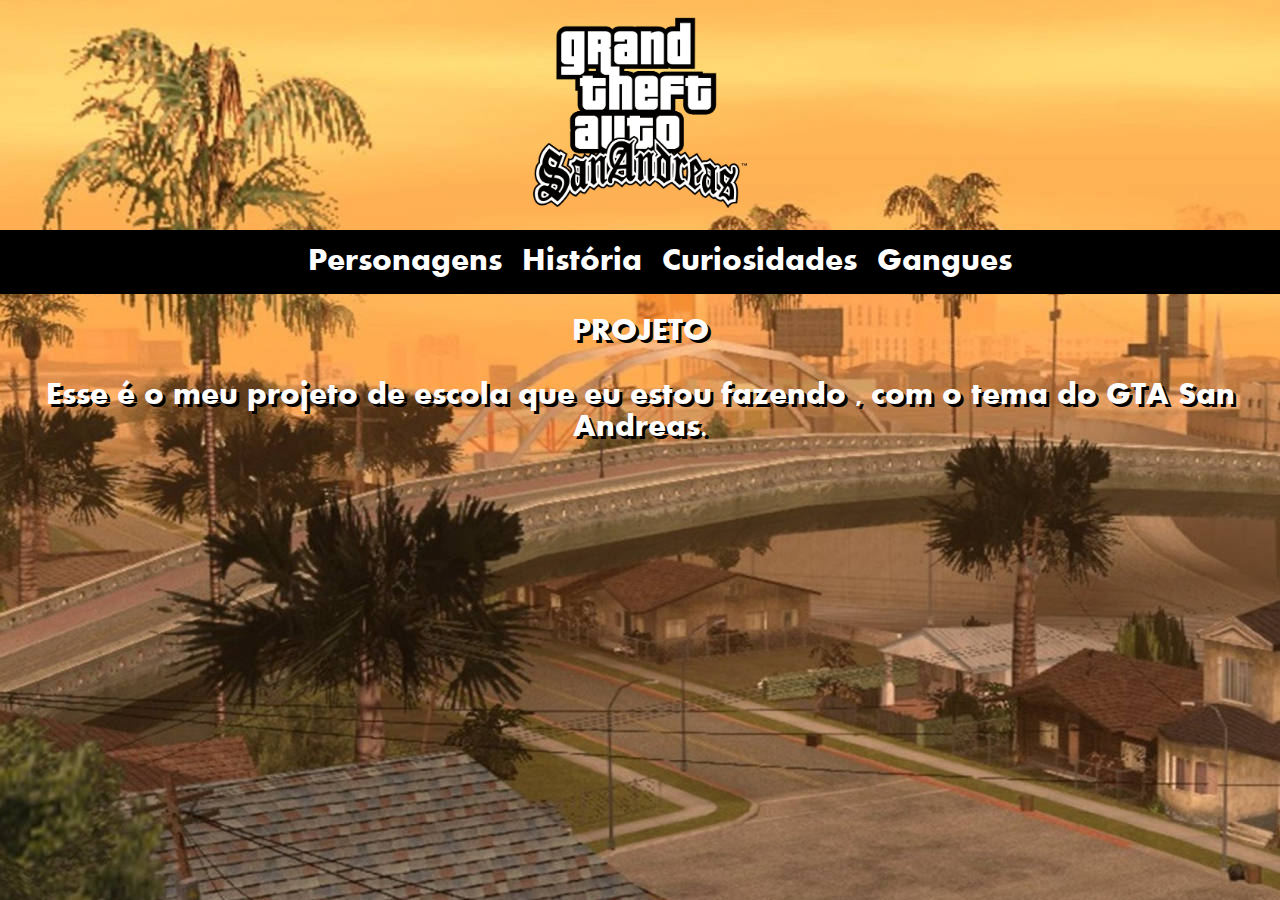
<file: index.html>
<!DOCTYPE html>
<html>
    <link rel="stylesheet" href="./css/custom.css">
    <head lang="pt-br">
        <meta charset="UTF-8"/>
        <meta name="viewport"
        content="witdh=device-width,initial-scale=1.0"/>
        <title>GTA SA</title>
        <link rel="icon" type="image/png" href="imgs/rockstar-games-256.png"/>
    </head>

    <body>
        <div class="logo">
            <img src="imgs/logo-gta.png" width="20%">
        </div>
        <header class="menu">
            <nav>
                <ul class="opcoes">
                    <li><a href="./pages/pagperso.html">Personagens</a></li>
                    <li><a href="./pages/pag3.html">História</a></li>
                    <li><a href="#">Curiosidades</a></li>
                    <li><a href="./pages/pag2.html">Gangues</a></li>
                </ul>
            </nav>
        </header>
        <h1 class="intro">
            <b>PROJETO</b>
            <p>Esse é o meu projeto de escola que eu estou fazendo , com o tema do GTA San Andreas.</p>
        </h1>
    </body>
</html>
</file>
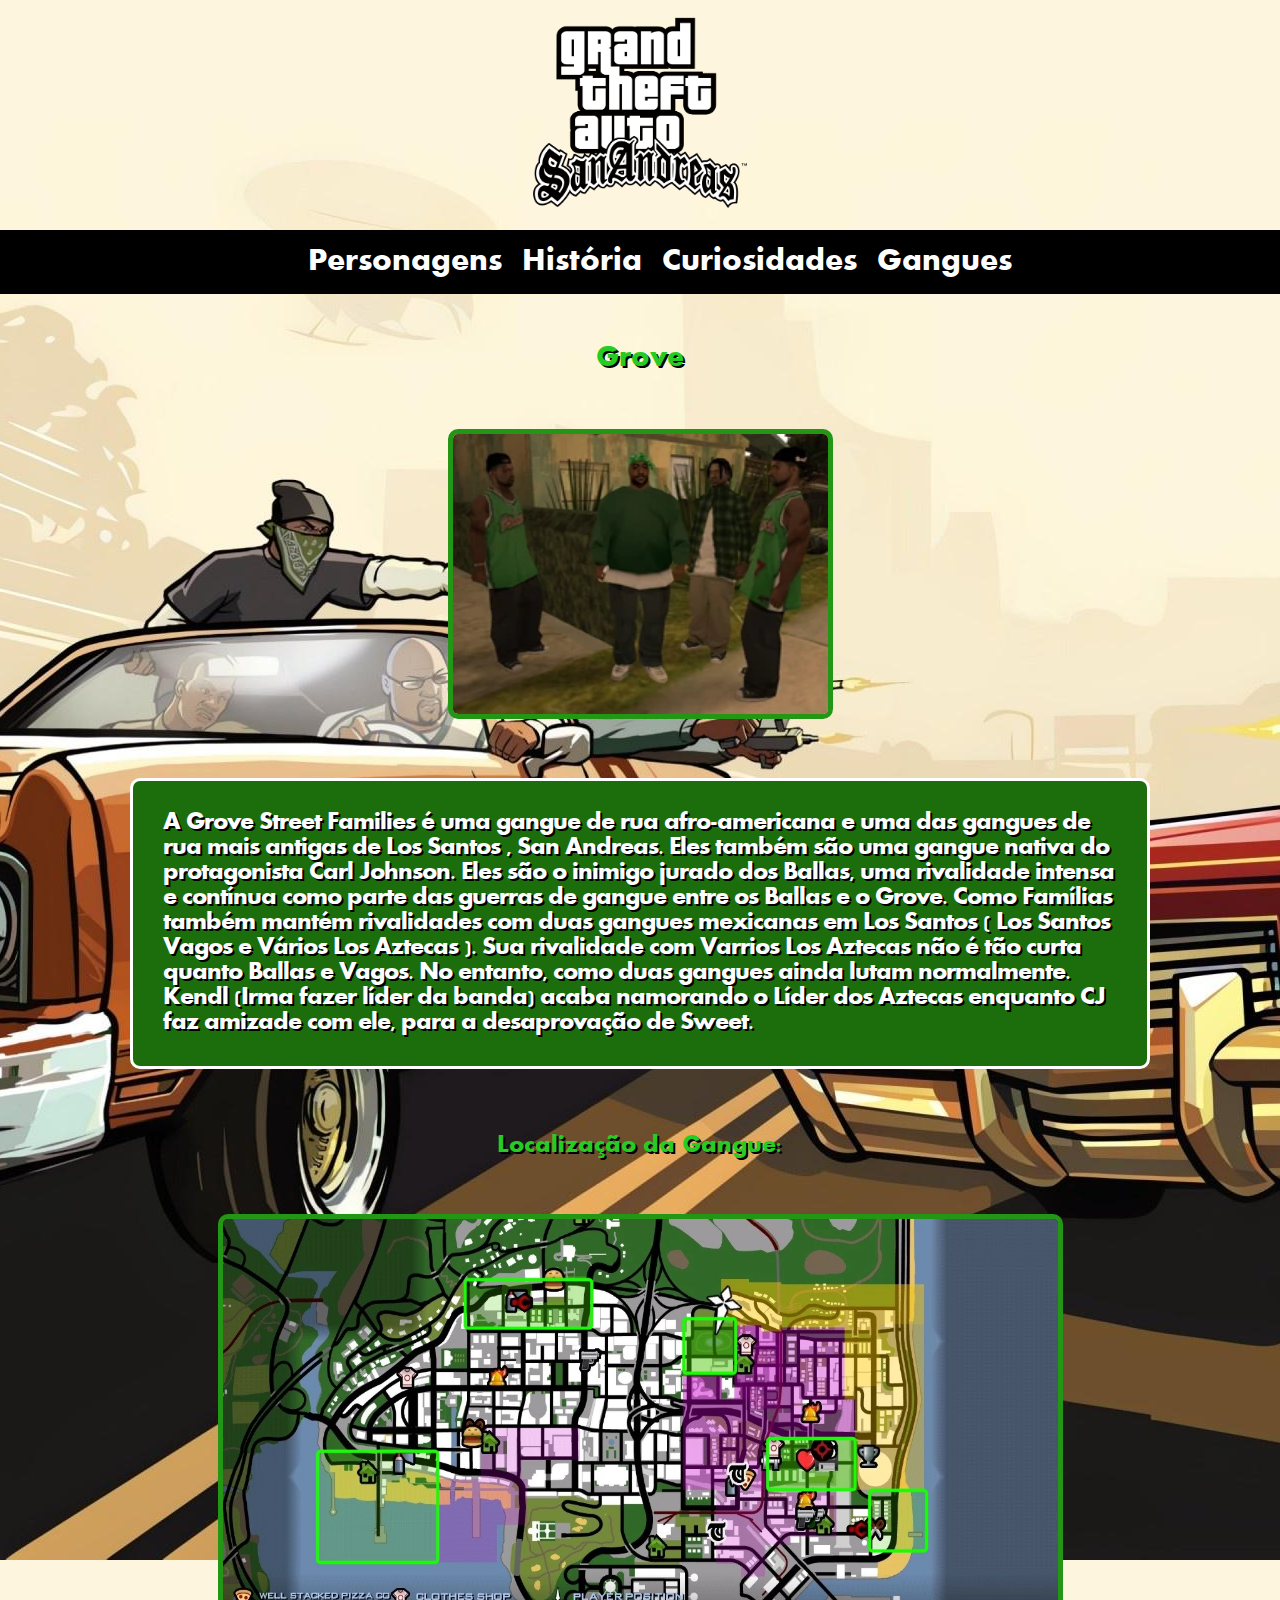
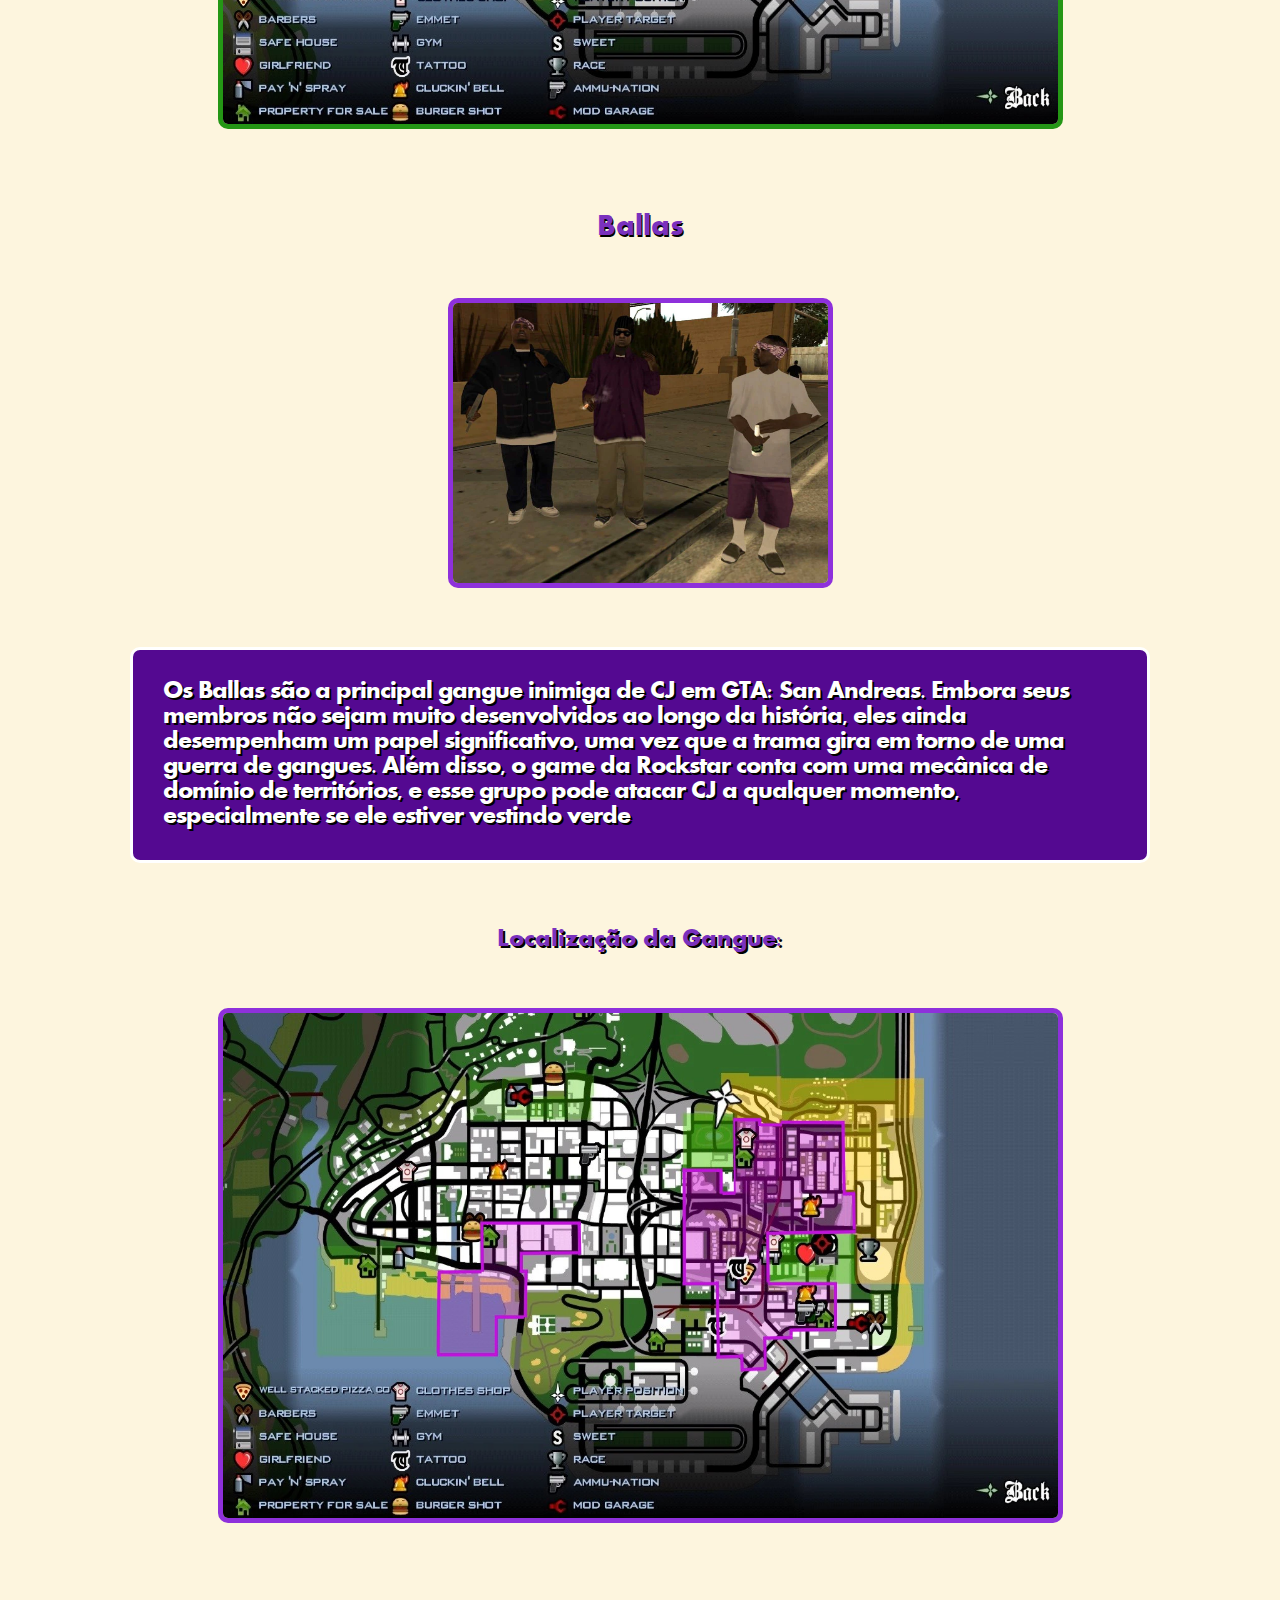
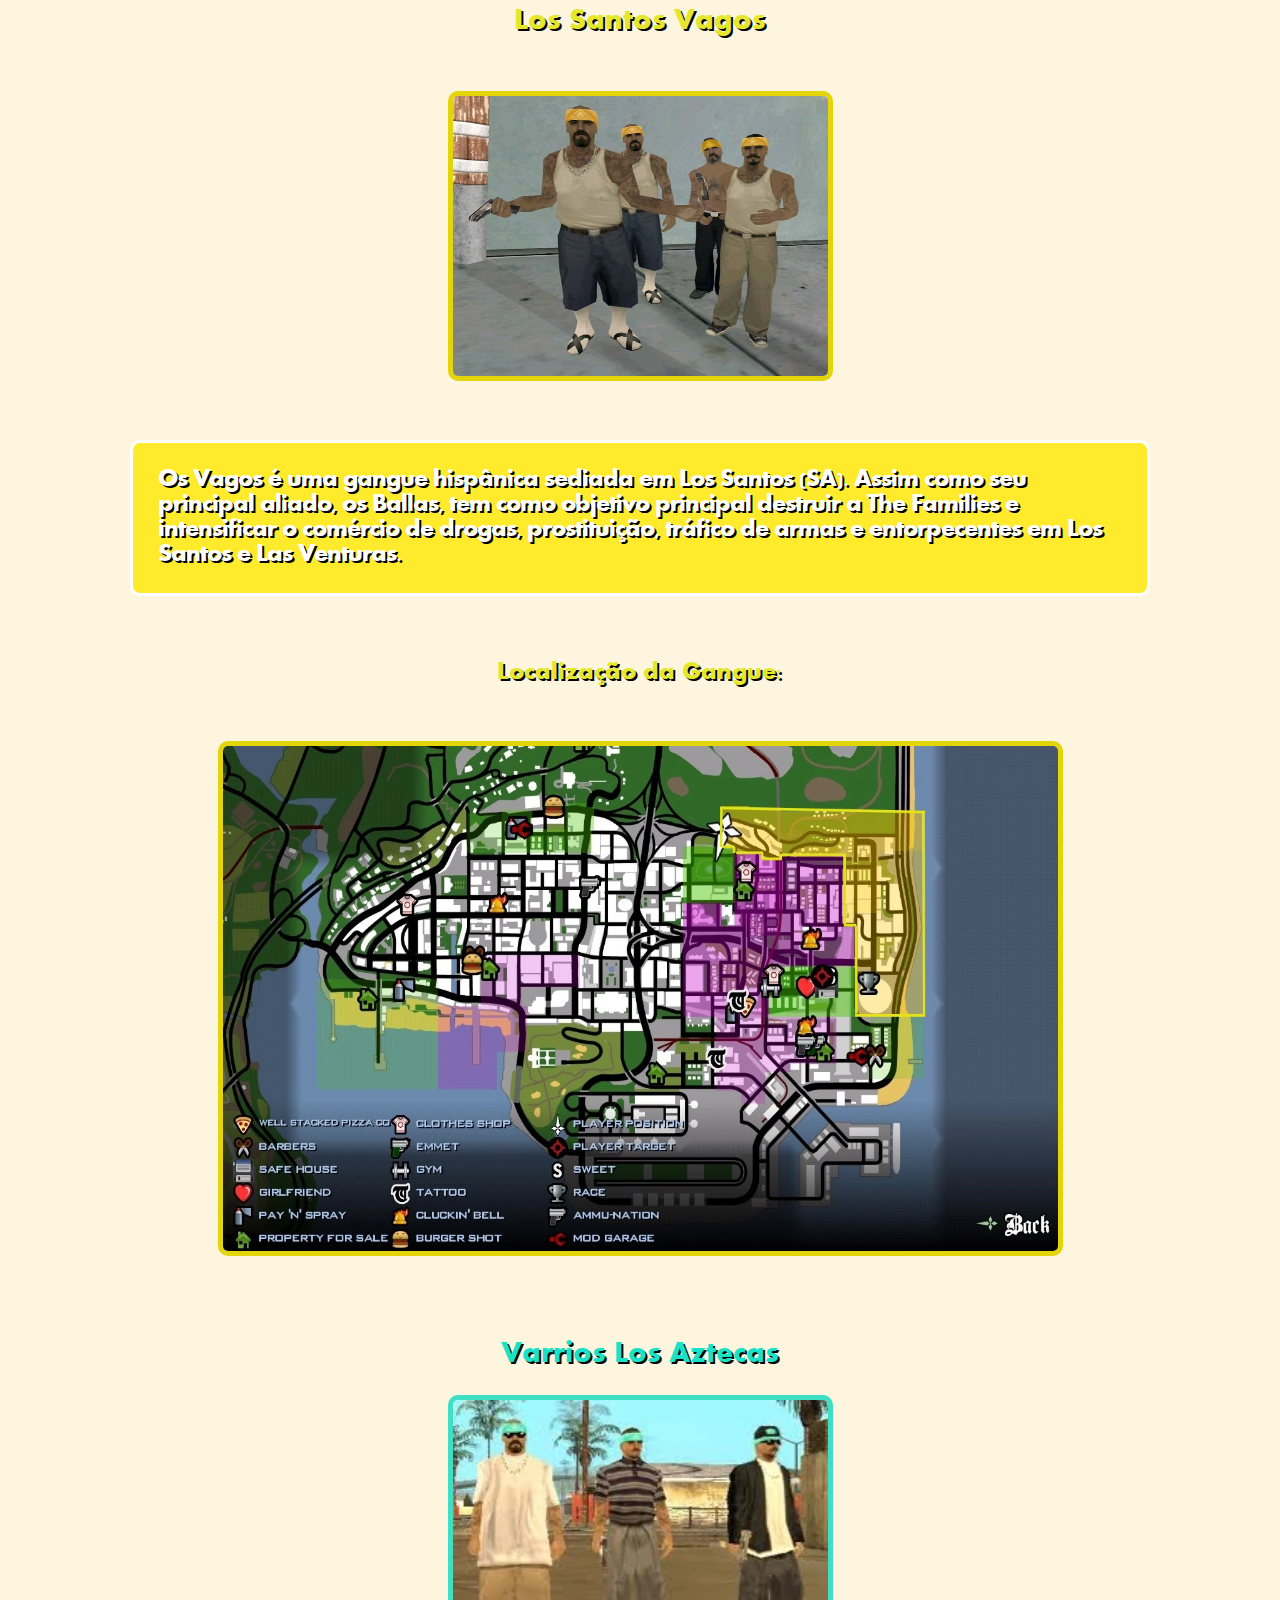
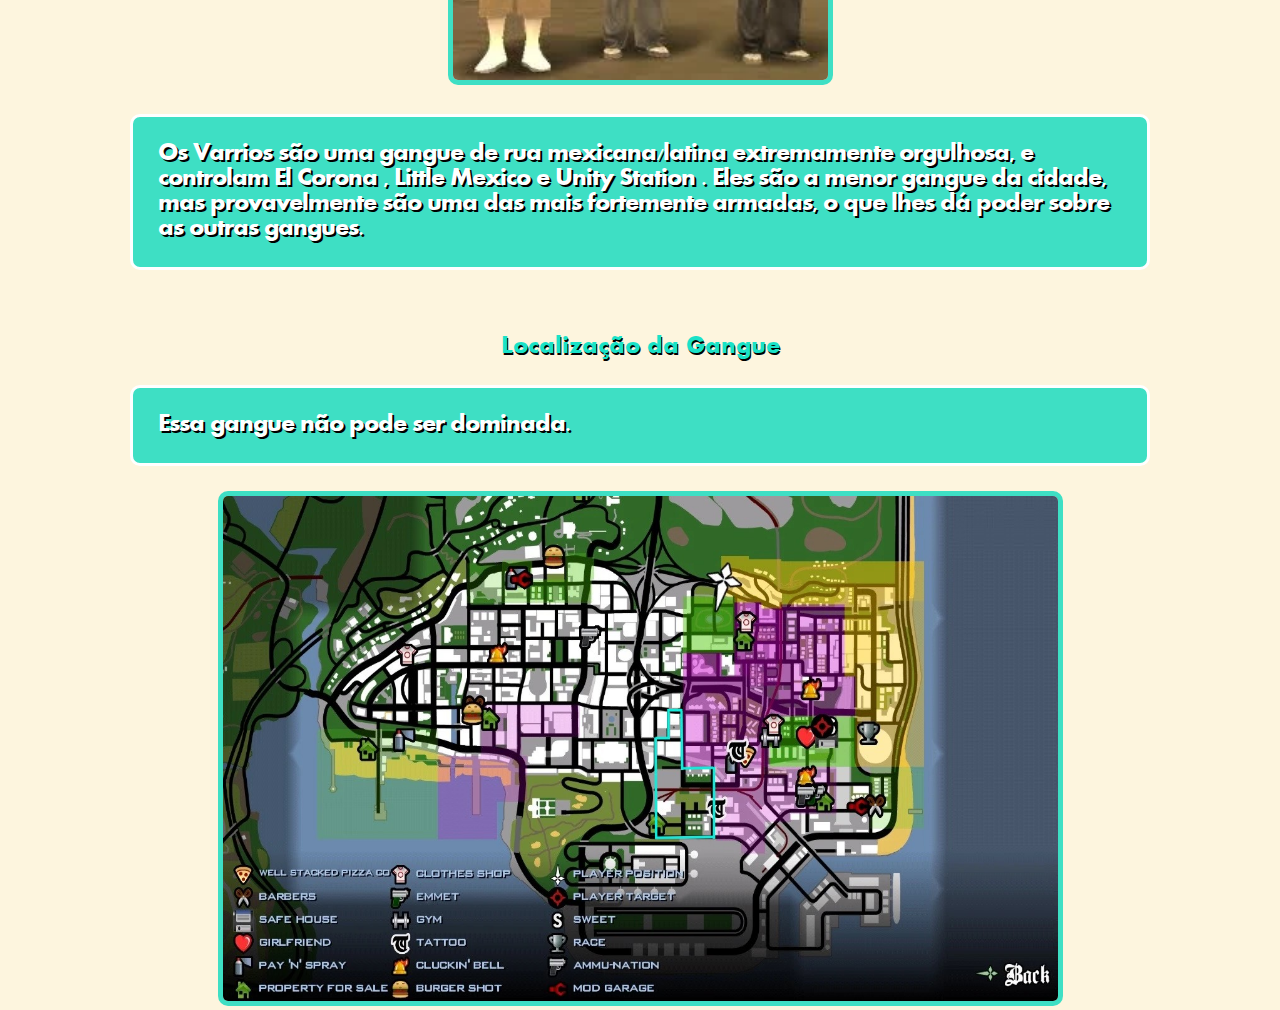
<file: pages/pag2.html>
<!DOCTYPE html>
<html>
    <link rel="stylesheet" href="../pages-css/custompg2.css">
    <head lang="pt-br">
        <meta charset="UTF-8"/>
        <meta name="viewport"
        content="witdh=device-width,initial-scale=1.0"/>
        <title>GTA SA</title>
        <link rel="icon" type="image/png" href="../imgs/rockstar-games-256.png"/>
    </head>

    <body>
        <div class="logo">
            <a href="../index.html"><img src="../imgs/logo-gta.png" width="20%"> </a>
        </div>
        <header class="menu">
            <nav>
                <ul class="opcoes">
                    <li><a href="../pages/pagperso.html">Personagens</a></li>
                    <li><a href="../pages/pag3.html">História</a></li>
                    <li><a href="#">Curiosidades</a></li>
                    <li><a href="../pages/pag2.html">Gangues</a></li>
                </ul>
            </nav>
        </header>
        <section class="intro">
            <div class="grove">
                <h2 style="color: rgb(36, 204, 36);">Grove</h2>
                <img class="verde" src="../imgs/GroveStreetFamilies.webp" alt="foto Grove" />
                <p>A Grove Street Families é uma gangue de rua afro-americana e uma das gangues de rua mais antigas de Los Santos , San Andreas. Eles também são uma gangue nativa do protagonista Carl Johnson. Eles são o inimigo jurado dos Ballas, uma rivalidade intensa e contínua como parte das guerras de gangue entre os Ballas e o Grove. Como Famílias também mantém rivalidades com duas gangues mexicanas em Los Santos ( Los Santos Vagos  e  Vários Los Aztecas ). Sua rivalidade com Varrios Los Aztecas não é tão curta quanto Ballas e Vagos. No entanto, como duas gangues ainda lutam normalmente. Kendl (Irma fazer líder da banda) acaba namorando o Líder dos Aztecas enquanto CJ faz amizade com ele, para a desaprovação de Sweet.</p>
                <h3 style="color: rgb(36, 204, 36);">Localização da Gangue:</h3>
                <img class="loc" src="../imgs/mapa-grove.jpg" alt="localizacao grove">
            </div>
            <div class="ballas">
                <h2 style="color: rgb(122, 49, 190);">Ballas</h2>
                <img class="roxo" src="../imgs/Ballas_ELS.webp" alt="foto Ballas" />
                <p>Os Ballas são a principal gangue inimiga de CJ em GTA: San Andreas. Embora seus membros não sejam muito desenvolvidos ao longo da história, eles ainda desempenham um papel significativo, uma vez que a trama gira em torno de uma guerra de gangues. Além disso, o game da Rockstar conta com uma mecânica de domínio de territórios, e esse grupo pode atacar CJ a qualquer momento, especialmente se ele estiver vestindo verde</p>
                <h3 style="color: rgb(122, 49, 190) ;">Localização da Gangue:</h3>
                <img class="bal" src="../imgs/mapa-ballas.jpg" alt="localizacao ballas">
            </div>
            <div class="vagos">
                <h2 style="color: rgb(228, 231, 43);">Los Santos Vagos</h2>
                <img class="amarelo" src="../imgs/los-santos-vagos.webp" alt="foto Vagos" />
                <p>Os Vagos é uma gangue hispânica sediada em Los Santos (SA). Assim como seu principal aliado, os Ballas, tem como objetivo principal destruir a The Families e intensificar o comércio de drogas, prostituição, tráfico de armas e entorpecentes em Los Santos e Las Venturas.</p>
                <h3 style="color: rgb(228, 231, 43);">Localização da Gangue:</h3>
                <img class="vag" src="../imgs/mapa-vagos.jpg" alt="localizacao vagos">
            </div>
            <div class="varrios">
                <h2 style="color: rgb(26, 226, 200);">Varrios Los Aztecas</h2>
                <img class="ciano" src="../imgs/varrios.webp" alt="foto Varrios" />
                <p>Os Varrios são uma gangue de rua mexicana/latina extremamente orgulhosa, e controlam El Corona , Little Mexico e Unity Station . Eles são a menor gangue da cidade, mas provavelmente são uma das mais fortemente armadas, o que lhes dá poder sobre as outras gangues.</p>
                <h3 style="color: rgb(26, 226, 200);">Localização da Gangue</h3>
                <p>Essa gangue não pode ser dominada.</p>
                <img class="var" src="../imgs/mapa-varrios.jpg" alt="localizacao varrios">
            </div>
            <!-- <div class="rifa">
                <h2 style="color: rgb(28, 187, 187);">San Fierro Rifa</h2>
                <img class="azul" src="../imgs/san-fierro-rifa.webp" alt="foto Rifa" />
                <p>Os San Fierro Rifa...</p>
            </div>
            <div class="triads">
                <h2 style="color: rgb(48, 43, 43);">San Fierro Triads</h2>
                <img class="cinza" src="../imgs/triads.webp" alt="foto Triads" />
                <p>Os San Fierro Triads...</p>
            </div>
            <div class="boys">
                <h2 style="color: rgb(60, 148, 9);">Da Nang Boys </h2>
                <img class="ouro" src="../imgs/da-nang-boys.webp" alt="foto Da Nang Boys"/>
                <p>Os Da Nang Boys...</p>
            </div> -->
        </section>
    </body>
</html>
</file>
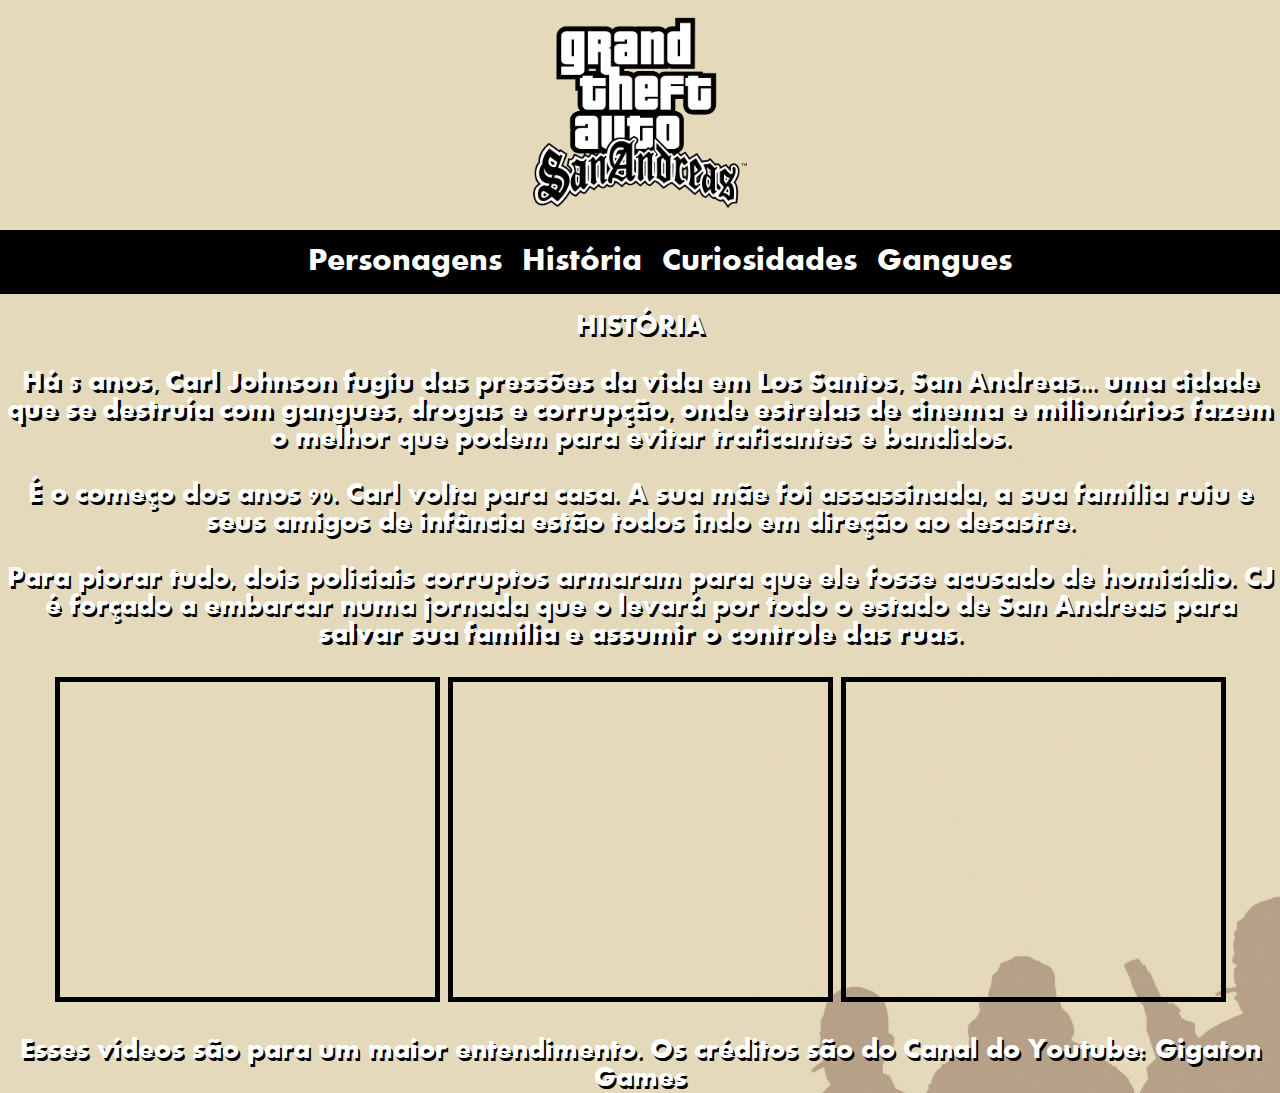
<file: pages/pag3.html>
<!DOCTYPE html>
<html>
    <link rel="stylesheet" href="../pages-css/custompg3.css">
    <head lang="pt-br">
        <meta charset="UTF-8"/>
        <meta name="viewport"
        content="witdh=device-width,initial-scale=1.0"/>
        <title>GTA SA</title>
        <link rel="icon" type="image/png" href="../imgs/rockstar-games-256.png"/>
    </head>

    <body>
        <div class="logo">
            <a href="../index.html"><img src="../imgs/logo-gta.png" width="20%"> </a>
        </div>
        <header class="menu">
            <nav>
                <ul class="opcoes">
                    <li><a href="../pages/pagperso.html">Personagens</a></li>
                    <li><a href="../pages/pag3.html">História</a></li>
                    <li><a href="#">Curiosidades</a></li>
                    <li><a href="../pages/pag2.html">Gangues</a></li>
                </ul>
            </nav>
        </header>
        <h1 class="intro">
            <b>HISTÓRIA</b>
            <p>Há 5 anos, Carl Johnson fugiu das pressões da vida em Los Santos, San Andreas... uma cidade que se destruía com gangues, drogas e corrupção, onde estrelas de cinema e milionários fazem o melhor que podem para evitar traficantes e bandidos.</p>
            <p>É o começo dos anos 90. Carl volta para casa. A sua mãe foi assassinada, a sua família ruiu e seus amigos de infância estão todos indo em direção ao desastre.</p>
            <p>Para piorar tudo, dois policiais corruptos armaram para que ele fosse acusado de homicídio. CJ é forçado a embarcar numa jornada que o levará por todo o estado de San Andreas para salvar sua família e assumir o controle das ruas.</p>
           <div class="videos">
                <iframe  width="375" height="315" src="https://www.youtube.com/embed/nd0Xb850azA?si=vGe5dbwmIaRtR0sW" title="YouTube video player" frameborder="0" allow="accelerometer; autoplay; clipboard-write; encrypted-media; gyroscope; picture-in-picture; web-share" referrerpolicy="strict-origin-when-cross-origin" allowfullscreen></iframe>
                <iframe width="375" height="315" src="https://www.youtube.com/embed/v2ck7iMAYWc?si=f5ZPOhrAFYcb_Zax" title="YouTube video player" frameborder="0" allow="accelerometer; autoplay; clipboard-write; encrypted-media; gyroscope; picture-in-picture; web-share" referrerpolicy="strict-origin-when-cross-origin" allowfullscreen></iframe>
                <iframe width="375" height="315" src="https://www.youtube.com/embed/T_2kp7TI0ao?si=4DQWJGg58YavIdka" title="YouTube video player" frameborder="0" allow="accelerometer; autoplay; clipboard-write; encrypted-media; gyroscope; picture-in-picture; web-share" referrerpolicy="strict-origin-when-cross-origin" allowfullscreen></iframe>
                <p>Esses vídeos são para um maior entendimento. Os créditos são do Canal do Youtube: Gigaton Games</p>
            </div>






        </h1>
    </body>
</html>
</file>
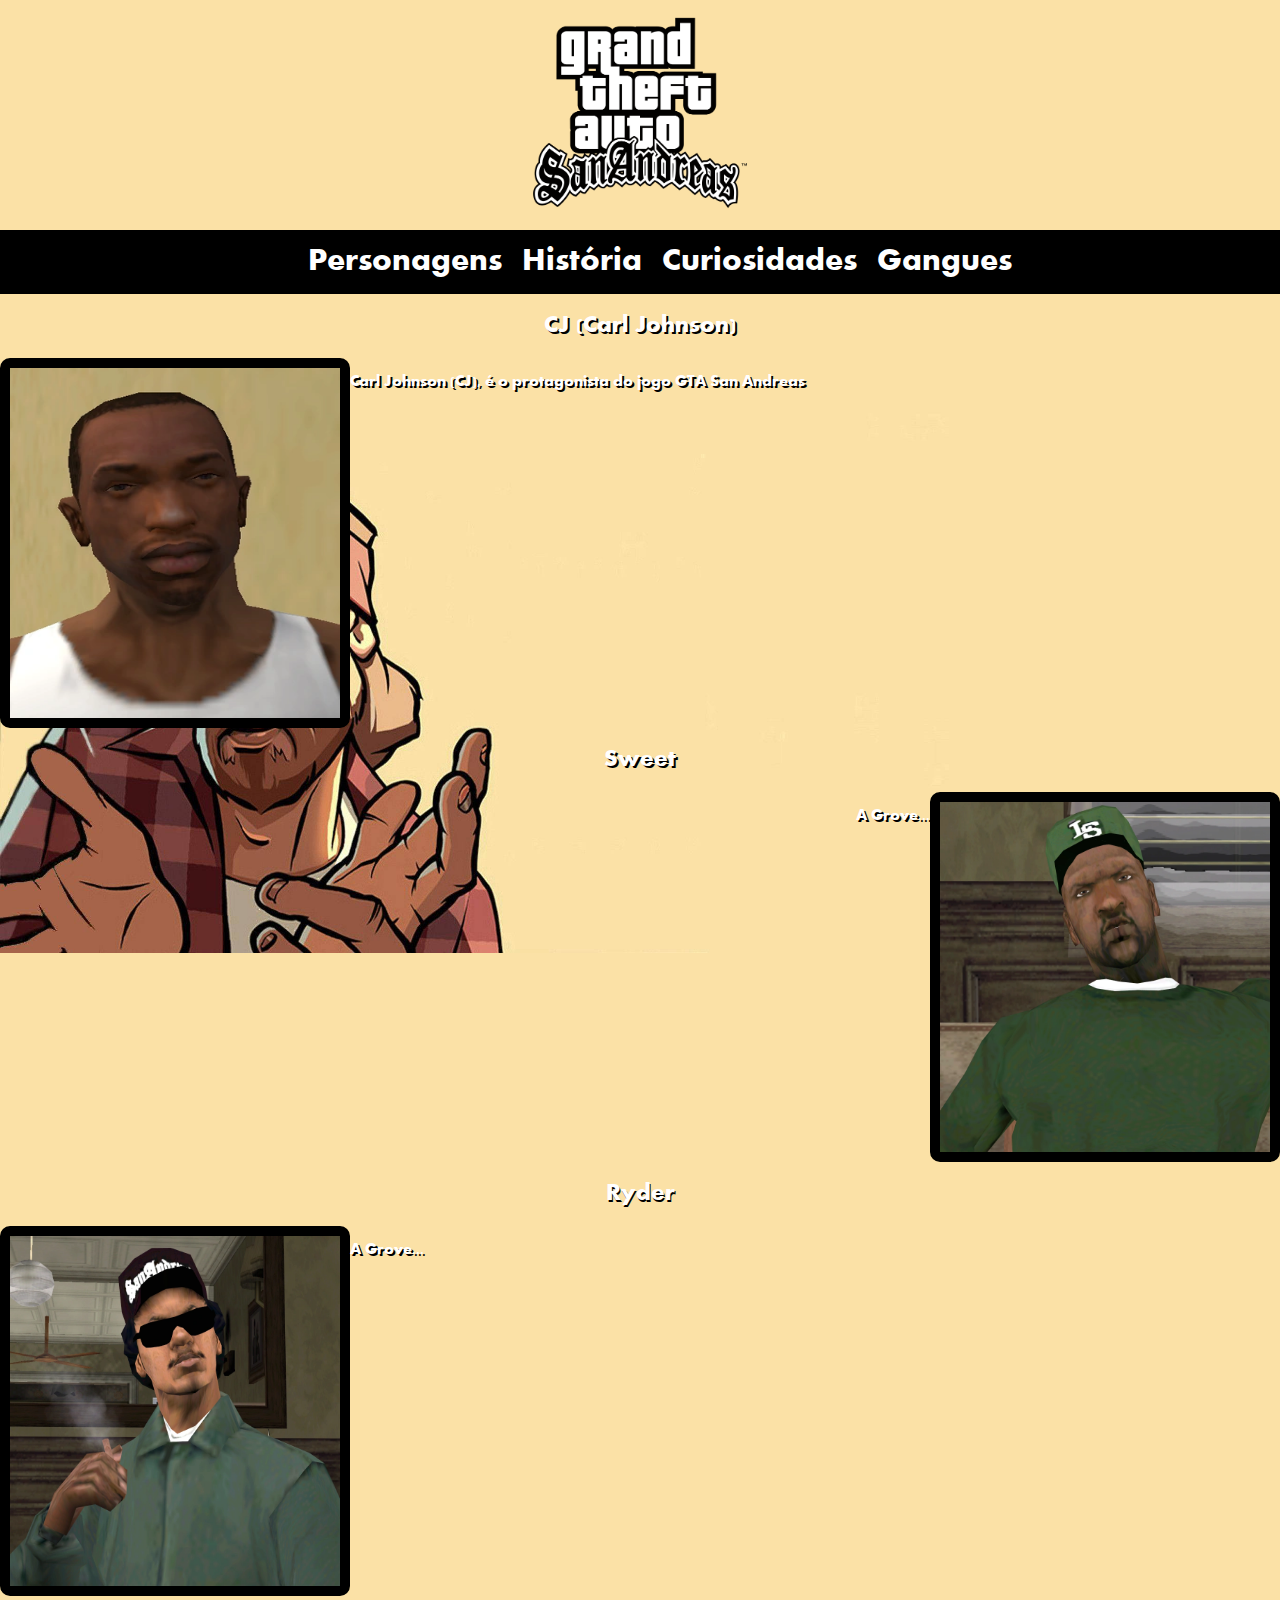
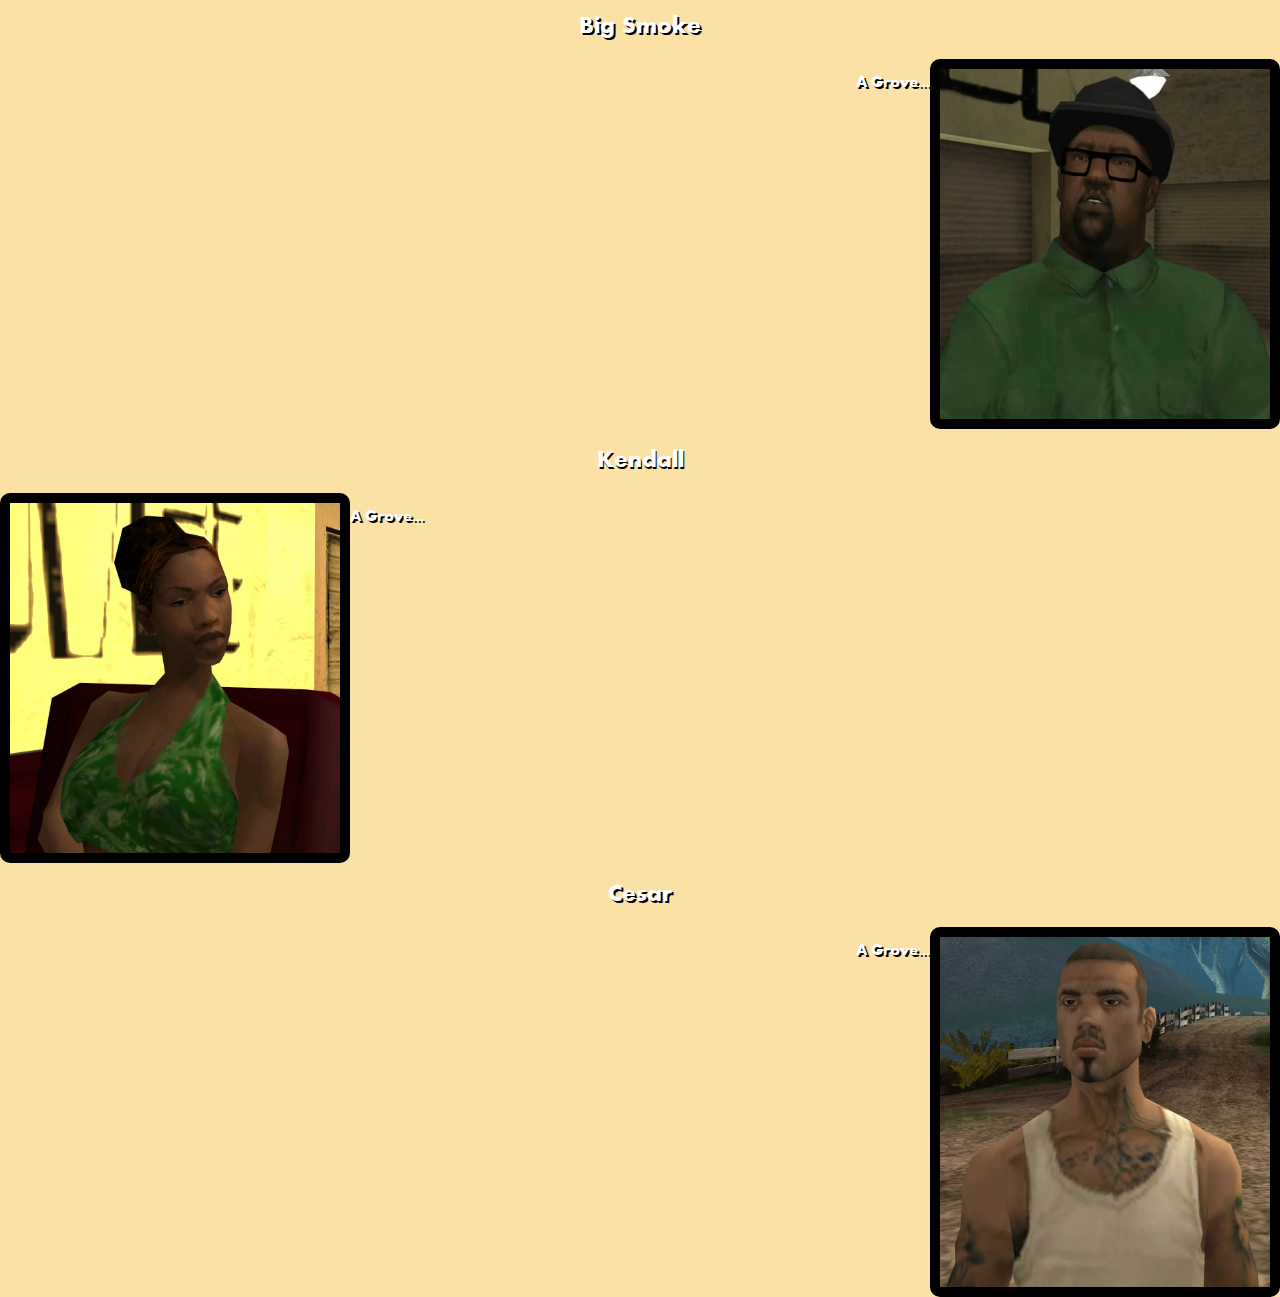
<file: pages/pagperso.html>
<!DOCTYPE html>
<html>
    <link rel="stylesheet" href="../pages-css/custompgperso.css">
    <head lang="pt-br">
        <meta charset="UTF-8"/>
        <meta name="viewport"
        content="witdh=device-width,initial-scale=1.0"/>
        <title>GTA SA</title>
        <link rel="icon" type="image/png" href="../imgs/rockstar-games-256.png"/>
    </head>

    <body>
        <div class="logo">
            <a href="../index.html"><img src="../imgs/logo-gta.png" width="20%"> </a>
        </div>
        <header class="menu">
            <nav>
                <ul class="opcoes">
                    <li><a href="../pages/pagperso.html">Personagens</a></li>
                    <li><a href="../pages/pag3.html">História</a></li>
                    <li><a href="#">Curiosidades</a></li>
                    <li><a href="../pages/pag2.html">Gangues</a></li>
                </ul>
            </nav>
        </header>
        <section class="intro">

            <div class="personagens impar">
                <div>
                    <h2>CJ (Carl Johnson)</h2>
                </div>
                <div class="desc" >
                    <img class="cj" src="../imgs/cj.webp" alt="foto cj" />
                    <p>Carl Johnson (CJ), é o protagonista do jogo GTA San Andreas</p>
                </div>               
            </div>

            <div class="personagens par">
                <div>
                    <h2>Sweet</h2>
                </div>
                <div class="desc">
                    <img class="irmao" src="../imgs/sweet.webp" alt="foto sweet" />
                    <p>A Grove...</p>
                </div>
            </div>

            <div class="personagens impar">
                <div>
                    <h2>Ryder</h2>
                </div>
                <div class="desc">
                    <img class="soldier" src="../imgs/ryder.webp" alt="foto ryder" />
                    <p>A Grove...</p>
                </div>
            </div>

            <div class="personagens par">
                <div>
                    <h2>Big Smoke</h2>
                </div>
                <div class="desc">
                    <img class="irmao" src="../imgs/grande-fumaca.webp" alt="foto Big Smoke" />
                    <p>A Grove...</p>
                </div>
            </div>

            <div class="personagens impar">
                <div>
                    <h2>Kendall</h2>
                </div>
                <div class="desc">
                    <img class="irma" src="../imgs/kendall.webp" alt="foto Kendall" />
                    <p>A Grove...</p>
                </div>
            </div>

            <div class="personagens par">
                <div>
                    <h2>Cesar</h2>
                </div>
                <div class="desc">
                    <img class="chicanos" src="../imgs/cesar.webp" alt="foto Cesar" />
                    <p>A Grove...</p>
                </div>
            </div>






            <!-- 
            <div class="cesar">
                <h2>Cesar</h2>
                <img class="chicanos" src="../imgs/cesar.webp" alt="foto Cesar" />
                <p>A Grove...</p>
            </div>
            <div class="og">
                <h2>OG-Loc</h2>
                <img class="loc" src="../imgs/ogloc.webp" alt="foto OG-Loc" />
                <p>A Grove...</p>
            </div>
            <div class="tenpenny">
                <h2>Frank Tenpenny</h2>
                <img class="corrupto" src="../imgs/tenpenny.webp" alt="foto Tenpenny" />
                <p>A Grove...</p>
            </div>
            <div class="eddie">
                <h2>Pulaski</h2>
                <img class="pulaski" src="../imgs/pulaski.jpg" alt="foto Pulaski" />
                <p>A Grove...</p>
            </div>
            <div class="hernandez">
                <h2>Hernandez</h2>
                <img class="mexicano" src="../imgs/hernandez.webp" alt="foto Hernandez" />
                <p>A Grove...</p>
            </div> -->
        </section>
    </body>
</html>
</file>
<file: css/custom.css>
@font-face {
    font-family: ahronbd;
    src: url(aharoni-bold-font/ahronbd.ttf)
}
body{
    background-image: url("../imgs/fundo-groove.jpg"); 
    margin: 0%;
    
}
.logo{
    text-align: center;
}
.menu{
    background-color: black;
    color: white;
    display: flex;
    flex-wrap: wrap;
    justify-content: space-around;
    align-items: center;
}

.menu ul {
    list-style: none;
    display: flex;
    gap: 20px;
}
.menu ul li{

    font-size: xx-large;
    font-family: ahronbd;
}
.intro{
    text-align: center;
    color: white;
    text-shadow: 0.1em 0.1em #000000;
    font-family: ahronbd;
}
.opcoes a{
    text-decoration: none;
    color:white
}
.opcoes a:hover{
    text-decoration: underline;
}
</file>
<file: pages-css/custompg2.css>
@font-face {
    font-family: ahronbd;
    src: url(../css/aharoni-bold-font/ahronbd.ttf)
}
ul li{
    list-style: none;
}
body{
    background-image: url("../imgs/fundo-gangues.jpg"); 
    margin: 0%;
    background-repeat: no-repeat;
    background-color: #fdf5de;
    background-position-y: 120px;
    background-position-x: -315px;
    background-attachment: fixed;
}
.logo{
    text-align:center;
}
.menu{
    background-color: black;
    color: white;
    display: flex;
    flex-wrap: wrap;
    justify-content: space-around;
    align-items: center;
}

.menu ul {
    list-style: none;
    display: flex;
    gap: 20px;
}
.menu ul li{
    font-size: xx-large;
    font-family: ahronbd;
}
.intro{
    text-align: center;
    color: white;
    text-shadow: 0.1em 0.1em #000000;
    font-family: ahronbd;
    display: flex;
    flex-direction: column;
    flex-wrap: wrap;
    justify-content: space-around;
}
.intro h2{
    text-align: center;
    
    font-size: 30px;
    padding-top: 25px; 
}
.intro p{
    text-align: left;
    padding-left: 130px;
    font-size: 25px;
    padding-right: 130px;
}

.intro img{
    width: 375px;
    height: 280px;
}
.opcoes a{
    text-decoration: none;
    color:white
}
.opcoes a:hover{
    text-decoration: underline;
}
.ballas img{
    border: 5px solid #8e30db;
    border-radius: 10px;
    margin: 30px;
}
.ballas p{
    text-align: left;
    margin-left: 130px;
    font-size: 25px;
    margin-right: 130px;
    background-color: #540991;
    border-radius: 10px;
    border: solid 3px;
    color: #ffffff;
    letter-spacing: -1px;
    padding: 30px;
}
.grove img{
    border: 5px solid rgb(36, 150, 21);
    border-radius: 10px;
    margin: 30px;
}
.grove p{
    text-align: left;
    margin-left: 130px;
    font-size: 25px;
    margin-right: 130px;
    background-color: #1b6e0b;
    border-radius: 10px;
    border: solid 3px;
    color: #ffffff;
    letter-spacing: -1px;
    padding: 30px;
}
h3{
    text-align: center;
    font-size: 25px;
    padding: 40px;
    padding-bottom: initial;
}
.vagos img{
    border: 5px solid rgb(228, 213, 11);
    border-radius: 10px;
    margin: 30px;
}
.vagos p{
    text-align: left;
    margin-left: 130px;
    font-size: 25px;
    margin-right: 130px;
    background-color: #ffea2c;
    border-radius: 10px;
    border: solid 3px;
    color: #ffffff;
    letter-spacing: -1px;
    padding: 25px;
}
.varrios img{
    border: 5px solid rgb(62, 223, 196);
    border-radius: 10px;
}
.varrios p{
    text-align: left;
    margin-left: 130px;
    font-size: 25px;
    margin-right: 130px;
    background-color: rgb(62, 223, 196);
    border-radius: 10px;
    border: solid 3px;
    color: #ffffff;
    letter-spacing: -1px;
    padding: 25px;
}
.rifa img{
    border: 5px solid rgb(28 187 187);
    border-radius: 10px
}
.triads img{
    border: 5px solid rgb(43, 44, 44);
    border-radius: 10px
}
.boys img{
    border: 5px solid gold;
    border-radius: 10px
}
.mapas{
    text-align: center;
}
.intro .loc{
    width: 835px;
    height: 505px;
}
.intro .bal{
    width: 835px;
    height: 505px;
}
.intro .vag{
    width: 835px;
    height: 505px;
}
.intro .var{
    width: 835px;
    height: 505px;
}
</file>
<file: pages-css/custompg3.css>
@font-face {
    font-family: ahronbd;
    src: url(../css/aharoni-bold-font/ahronbd.ttf)
}
html{
    height: 100%;
    /* background-color: rgb(252, 252, 204); */
    
    
}
body{
    background-image: url("../imgs/fundo-historia.jpg");
    margin: 0%;
    background-repeat: no-repeat;
    background-position-y: 400px;
    background-color: #e4d9bb;
}
.logo{
    text-align:center;
}
.menu{
    background-color: black;
    color: white;
    display: flex;
    flex-wrap: wrap;
    justify-content: space-around;
    align-items: center;
}

.menu ul {
    list-style: none;
    display: flex;
    gap: 20px;
}
.menu ul li{
    font-size: xx-large;
    font-family: ahronbd;
}
.intro{
    text-align: center;
    color: white;
    text-shadow: 0.1em 0.1em #000000;
    font-family: ahronbd;
    font-size: 28px;
}
.opcoes a{
    text-decoration: none;
    color:white
}
.opcoes a:hover{
    text-decoration: underline;
}
.videos iframe{
    border: 5px solid black;
}
</file>
<file: pages-css/custompgperso.css>
@font-face {
    font-family: ahronbd;
    src: url(../css/aharoni-bold-font/ahronbd.ttf)
}
ul li{
    list-style: none;
}
body{
    background-image: url("../imgs/fundo-personagens.jpg"); 
    margin: 0%;
    background-repeat: no-repeat;
    background-color: #fbe1a6;;
    background-attachment: fixed;
    background-size: 990px;
    background-position-y: 396px
}
.logo{
    text-align:center;
}
.menu{
    background-color: black;
    color: white;
    display: flex;
    flex-wrap: wrap;
    justify-content: space-around;
    align-items: center;
}

.menu ul {
    list-style: none;
    display: flex;
    gap: 20px;
}
.menu ul li{
    font-size: xx-large;
    font-family: ahronbd;
}
.intro{
    text-align: center;
    color: white;
    text-shadow: 0.1em 0.1em #000000;
    font-family: ahronbd;    
    display:flex ;
    justify-content: space-around;
    flex-wrap: wrap;
    flex-direction: column;
}   
.personagens{
    /* background-color: blue; */
    display: flex;
    flex-direction: column;
    width: 100%;
}
.personagens div{
    display: flex;
    flex-direction: row-reverse;
    /* flex-direction: row; */
    width:100%;
    justify-content: flex-end;
}

.personagens.par  div{
    flex-direction: row; 

}
/* .personagens.impar .desc{
    order: 2;
    
} */
.personagens.impar{
        /* background-color: blue; */

    /* display: flex;
    flex-direction: row-reverse;
    width: 100%;
    justify-content: flex-end; */

}

.personagens h2{
    text-align: center;
    width: 100%;
    order: 1;
}
.personagens .desc img{
    order: 3;
}


.personagens .desc p{
    order: 2;

}

.intro li{
    width: 30%;
}
.intro p{
    vertical-align: top;
}
.opcoes a{
    text-decoration: none;
    color:white
}
.opcoes a:hover{
    text-decoration: underline;
}
.intro img{
    width: 330px;
    height: 350px;
    border: 10px solid rgb(0, 0, 0);
    border-radius: 10px;
}
</file>
